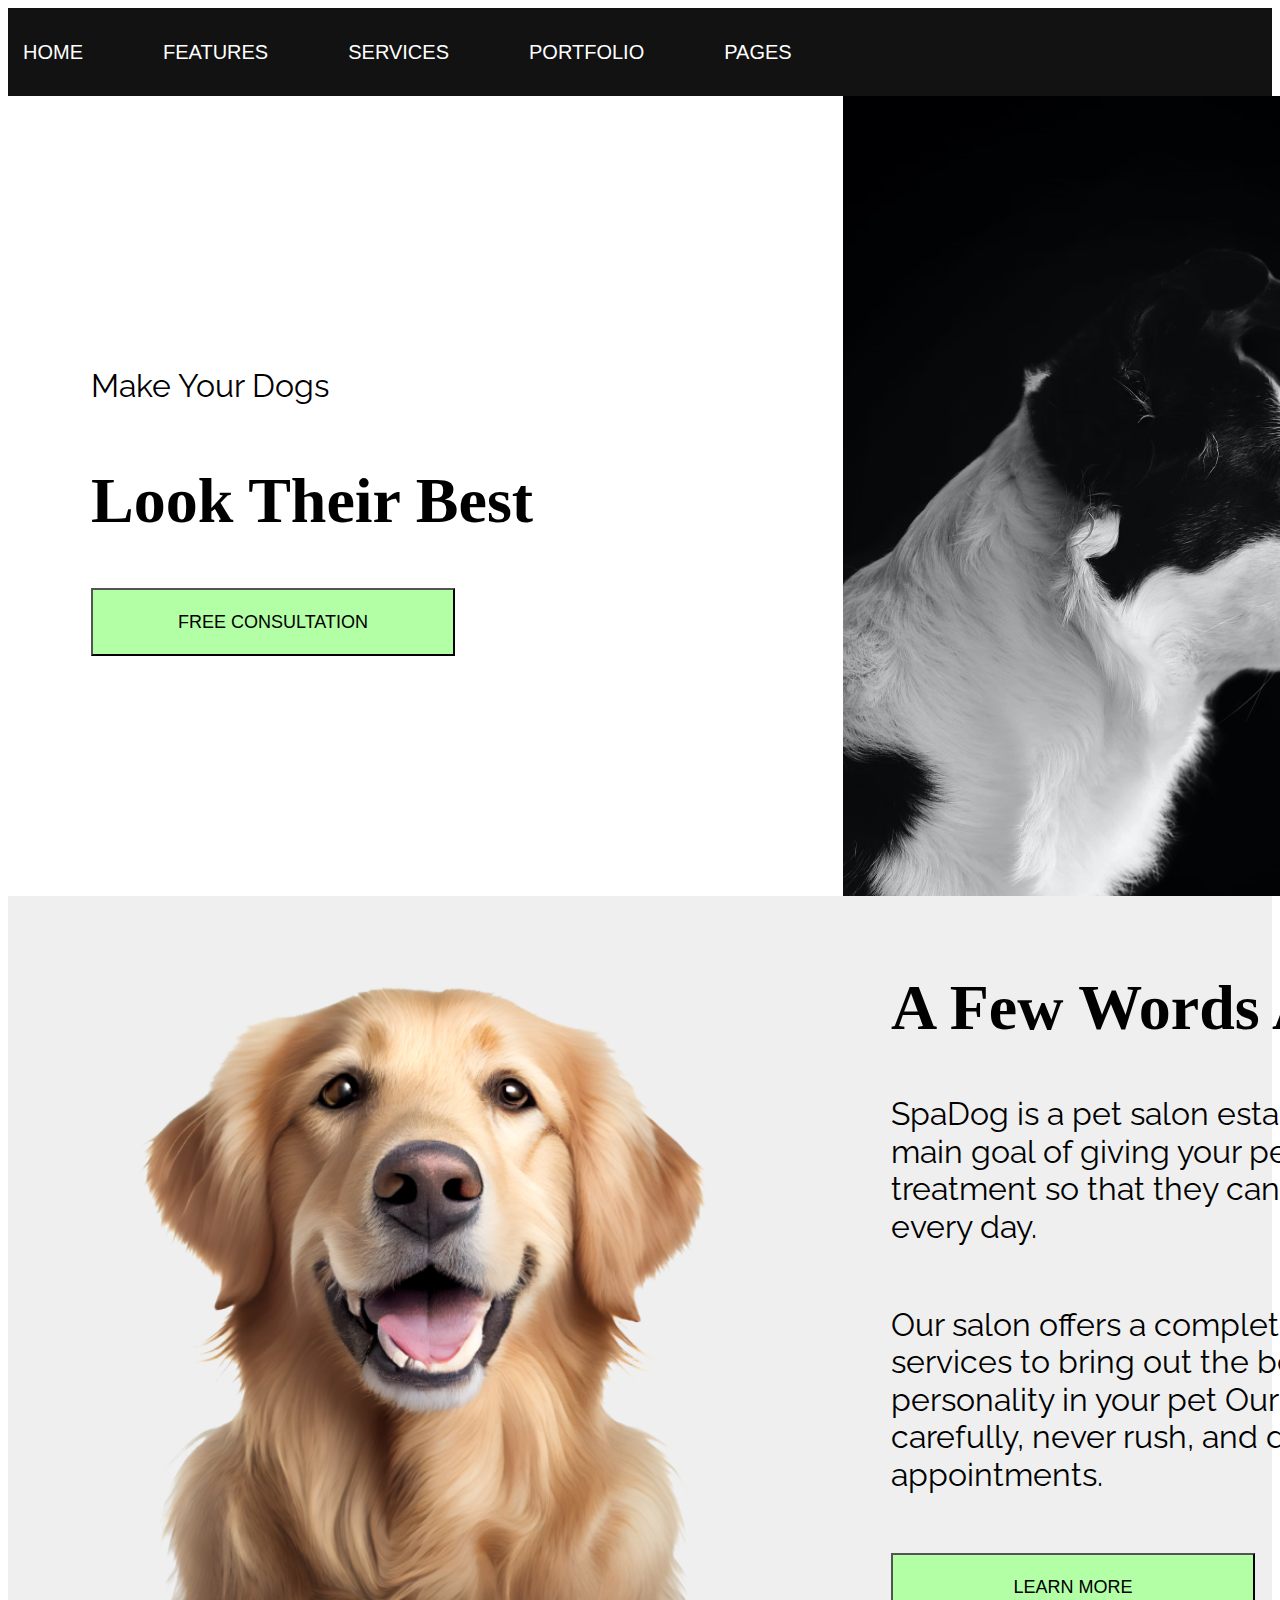
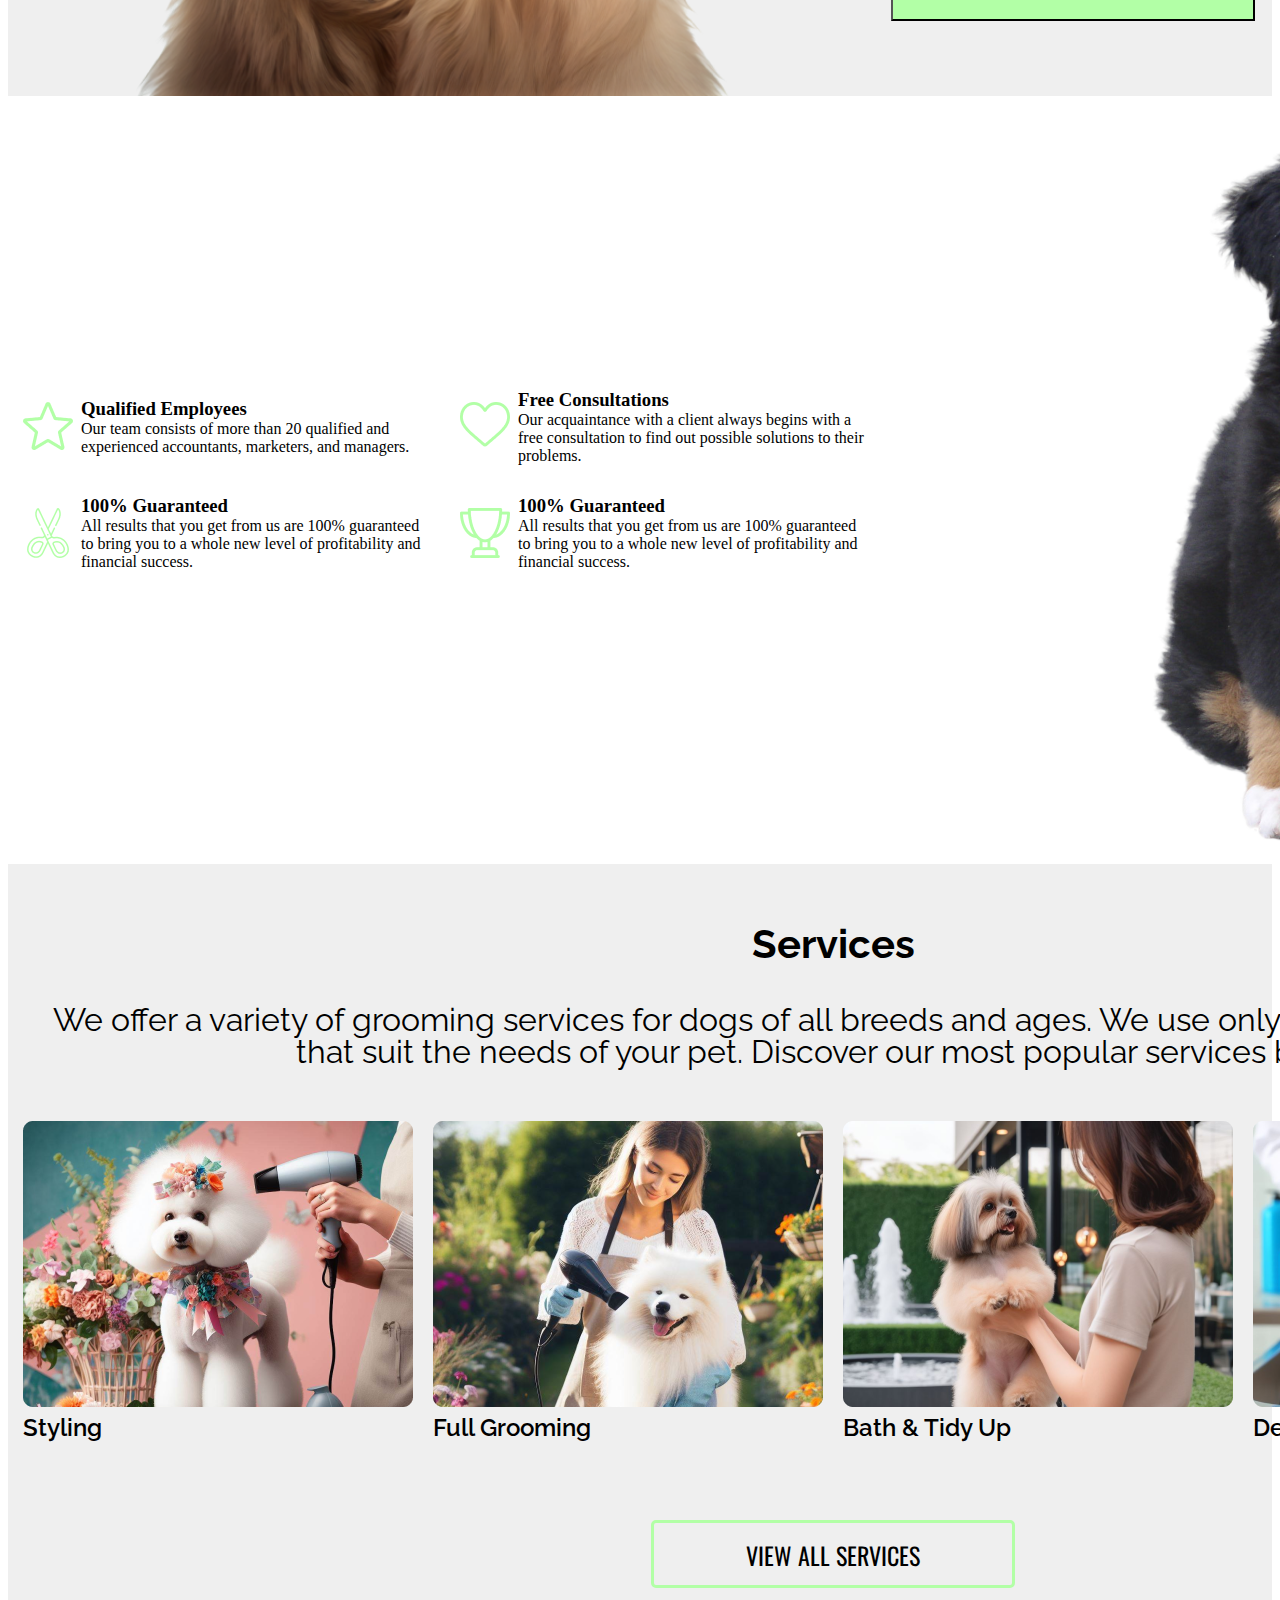
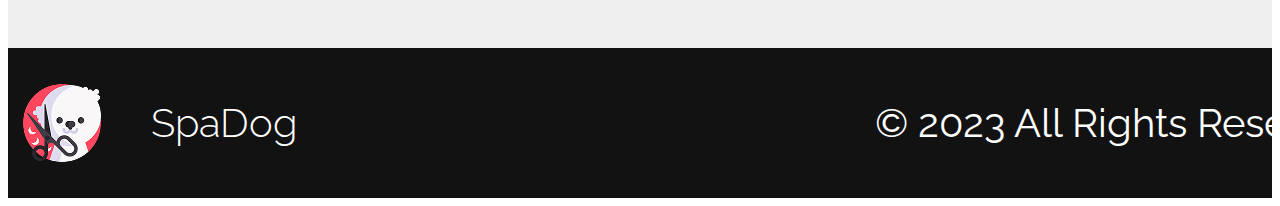
<file: собаки/index.html>
<!DOCTYPE html>
<html lang="en">
<head>
    <meta charset="UTF-8">
    <meta name="viewport" content="width=device-width, initial-scale=1.0">
    <title>Document</title>
    <link rel="stylesheet" href="./style.css">
    <link rel="preconnect" href="https://fonts.googleapis.com">
<link rel="preconnect" href="https://fonts.gstatic.com" crossorigin>
<link href="https://fonts.googleapis.com/css2?family=Inter:ital,opsz,wght@0,14..32,100..900;1,14..32,100..900&family=Oswald:wght@200..700&family=Quicksand:wght@300..700&family=Raleway:ital,wght@0,100..900;1,100..900&display=swap" rel="stylesheet">
</head>
<body>
    <header class="header">
        <div class="container header-container">
            <ul class="header-list">
                <li class="header-item"><a href="" class="header-link">HOME</a></li>
                <li class="header-item"><a href="" class="header-link">FEATURES</a></li>
                <li class="header-item"><a href="" class="header-link">SERVICES</a></li>
                <li class="header-item"><a href="" class="header-link">PORTFOLIO</a></li>
                <li class="header-item"><a href="" class="header-link">PAGES</a></li>
            </ul>
        </div>
    </header>
    <main>
        <section class="hero">
            <div class="container container-hero">
                <div class="hero-wrap">
                    <p class="hero-text">Make Your Dogs</p>
                    <h1 class="hero-title">Look Their Best</h1>
                    <button class="hero-btn">FREE CONSULTATION</button>
                </div>
                <img src="./Rectangle 2.png" alt="" class="hero-img">
            </div>
        </section>
        <section class="hero2">
            <div class="container container-hero">
                <img src="./Group 144.png" alt="" class="hero-img">
                <div class="hero-wrap">
                    <h1 class="hero-title">A Few Words About Us</h1>
                    <p>SpaDog is a pet salon established in 1999 with the main goal of giving your pets the full furry body treatment so that they can look their very best every day.</p>
                    <p>Our salon offers a complete line of fine grooming services to bring out the best of appearance and personality in your pet Our groomers work carefully, never rush, and do not overbook appointments.</p>
                    <button class="hero-btn">LEARN MORE</button>
                </div>
            </div>
        </section>
        <section class=" container adv">
            <div class="container-adv">
                <div class="adv-list">
                        <div class="container-hero">
                            <img src="star 1.png" alt="" class="hero-img-icon">
                            <div>
                                <h3>Qualified Employees</h3>
                                <p>Our team consists of more than 20 qualified and experienced accountants, marketers, and managers.</p>
                            </div>
                        </div>
                        <div class="container-hero">
                            <img src="heart 1.png" alt="" class="hero-img-icon">
                            <div>
                                <h3>Free Consultations</h3>
                                <p>Our acquaintance with a client always begins with a free consultation to find out possible solutions to their problems.</p>
                            </div>
                        </div>
                   
                        <div class="container-hero">
                            <img src="scissors 1.png" alt="" class="hero-img-icon">
                            <div>
                                <h3>100% Guaranteed</h3>
                                <p>All results that you get from us are 100% guaranteed to bring you to a whole new level of profitability and financial success.</p>
                            </div>
                        </div>
                        <div class="container-hero">
                            <img src="trophy 1.png" alt="" class="hero-img-icon">
                            <div>
                                <h3>100% Guaranteed</h3>
                                <p>All results that you get from us are 100% guaranteed to bring you to a whole new level of profitability and financial success.</p>
                            </div>
                        </div>
                    </div>
                </div>
                <img src="image 2.png" alt="" class="hero-img">
            </div>
         </section>
        <section class="service">
            <div class="container">
            
                    <h1 class="service-tittle">Services</h1>
                    <p class="service-text">We offer a variety of grooming services for dogs of all breeds and ages. We use only high- quality products that suit the needs of your pet. Discover our most popular services below.</p>
            
                <div class="service-list">
                    <div>
                        <img src="Rectangle 5 (1).png" alt="">
                        <p>Styling</p>
                    </div>
                    <div>
                        <img src="Rectangle 6 (1).png" alt="">
                        <p>Full Grooming</p>
                    </div>
                    <div>
                        <img src="Rectangle 7 (1).png" alt="">
                        <p>Bath & Tidy Up</p>
                    </div>
                    <div>
                        <img src="Rectangle 8.png" alt="">
                        <p>Deluxe Bath</p>
                    </div>
                </div>
                <button class="hero3-btn">VIEW ALL SERVICES</button>
            </div>
        </section>
    </main>
    <footer class="footer">
        <div class="footer-container">
            <div class="footer-left">
                <img src="./image 3.png" alt="footer logo" class="footer-img">
                <p>SpaDog</p>
            </div>
            <div class="footer-right">
                <p>© 2023 All Rights Reserved. Privacy Policy</p>
            </div>
        </div>
    </footer>
</body>
</html>
</file>
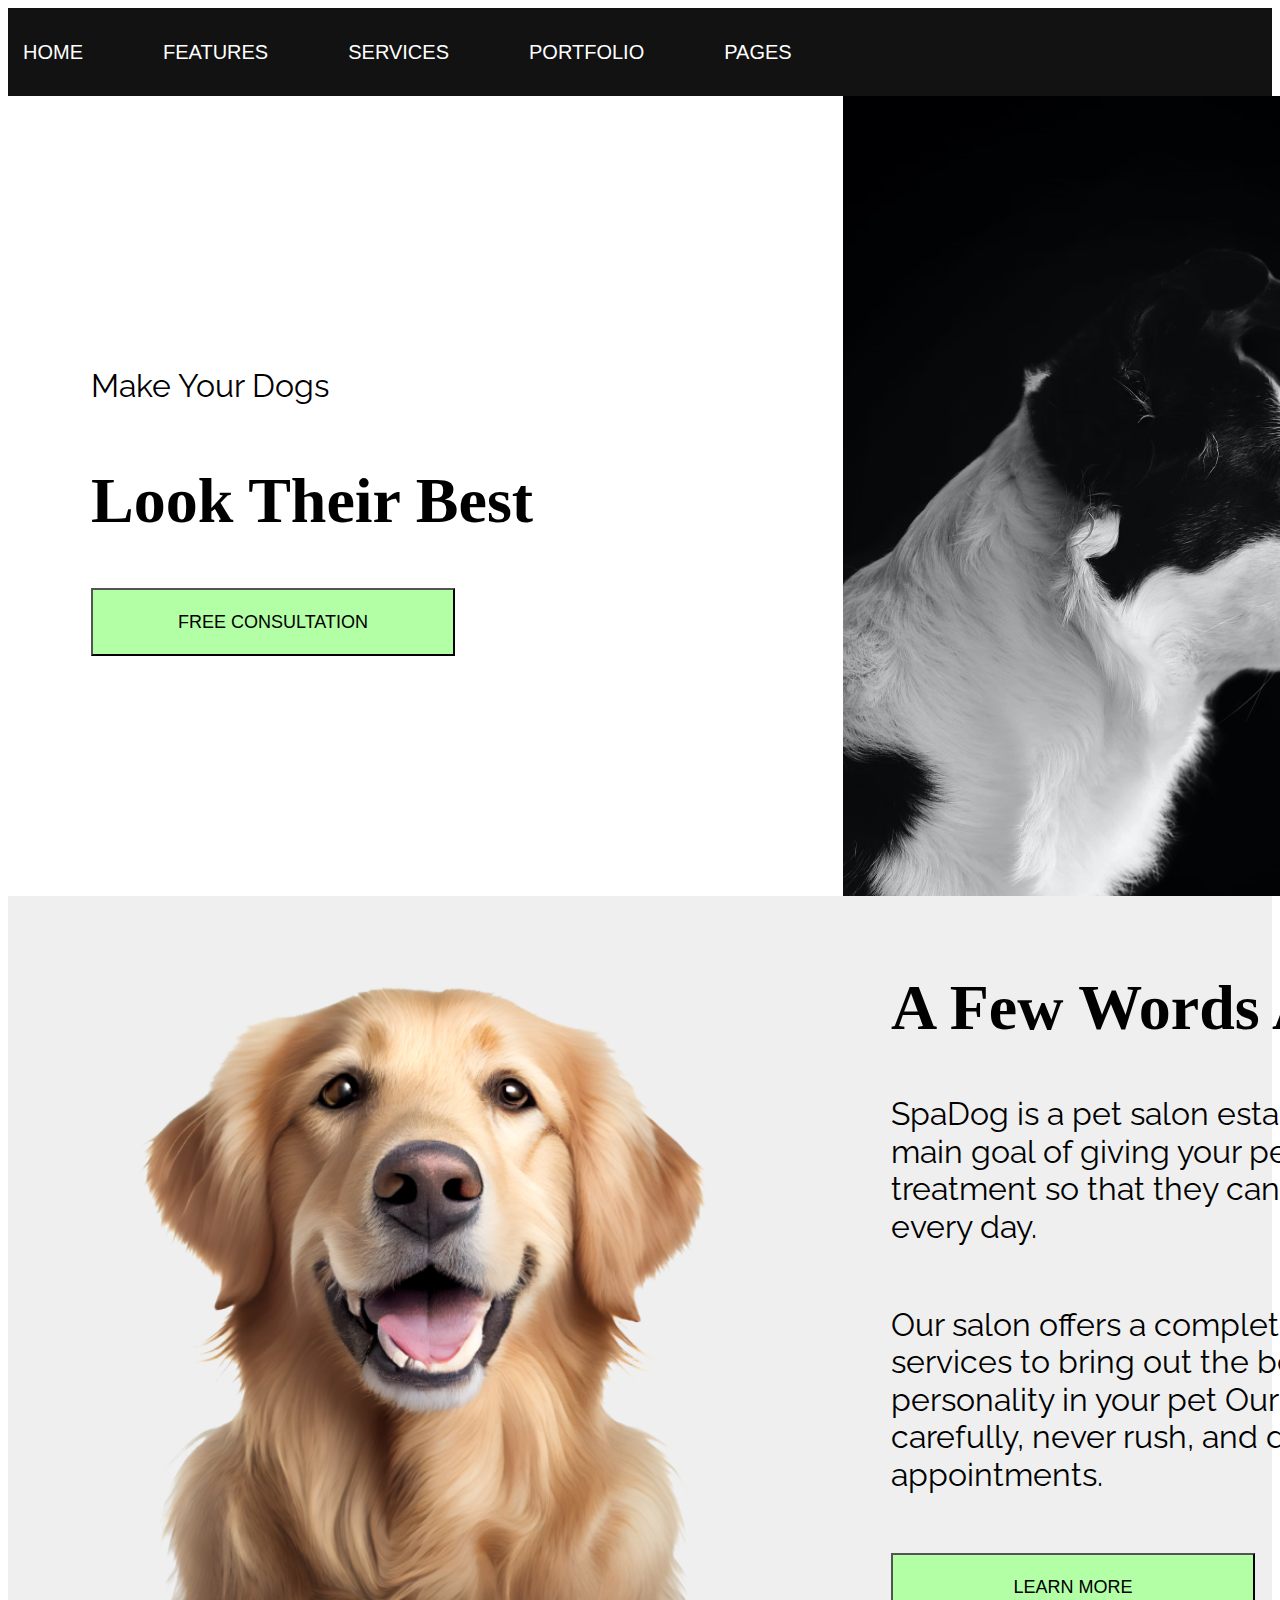
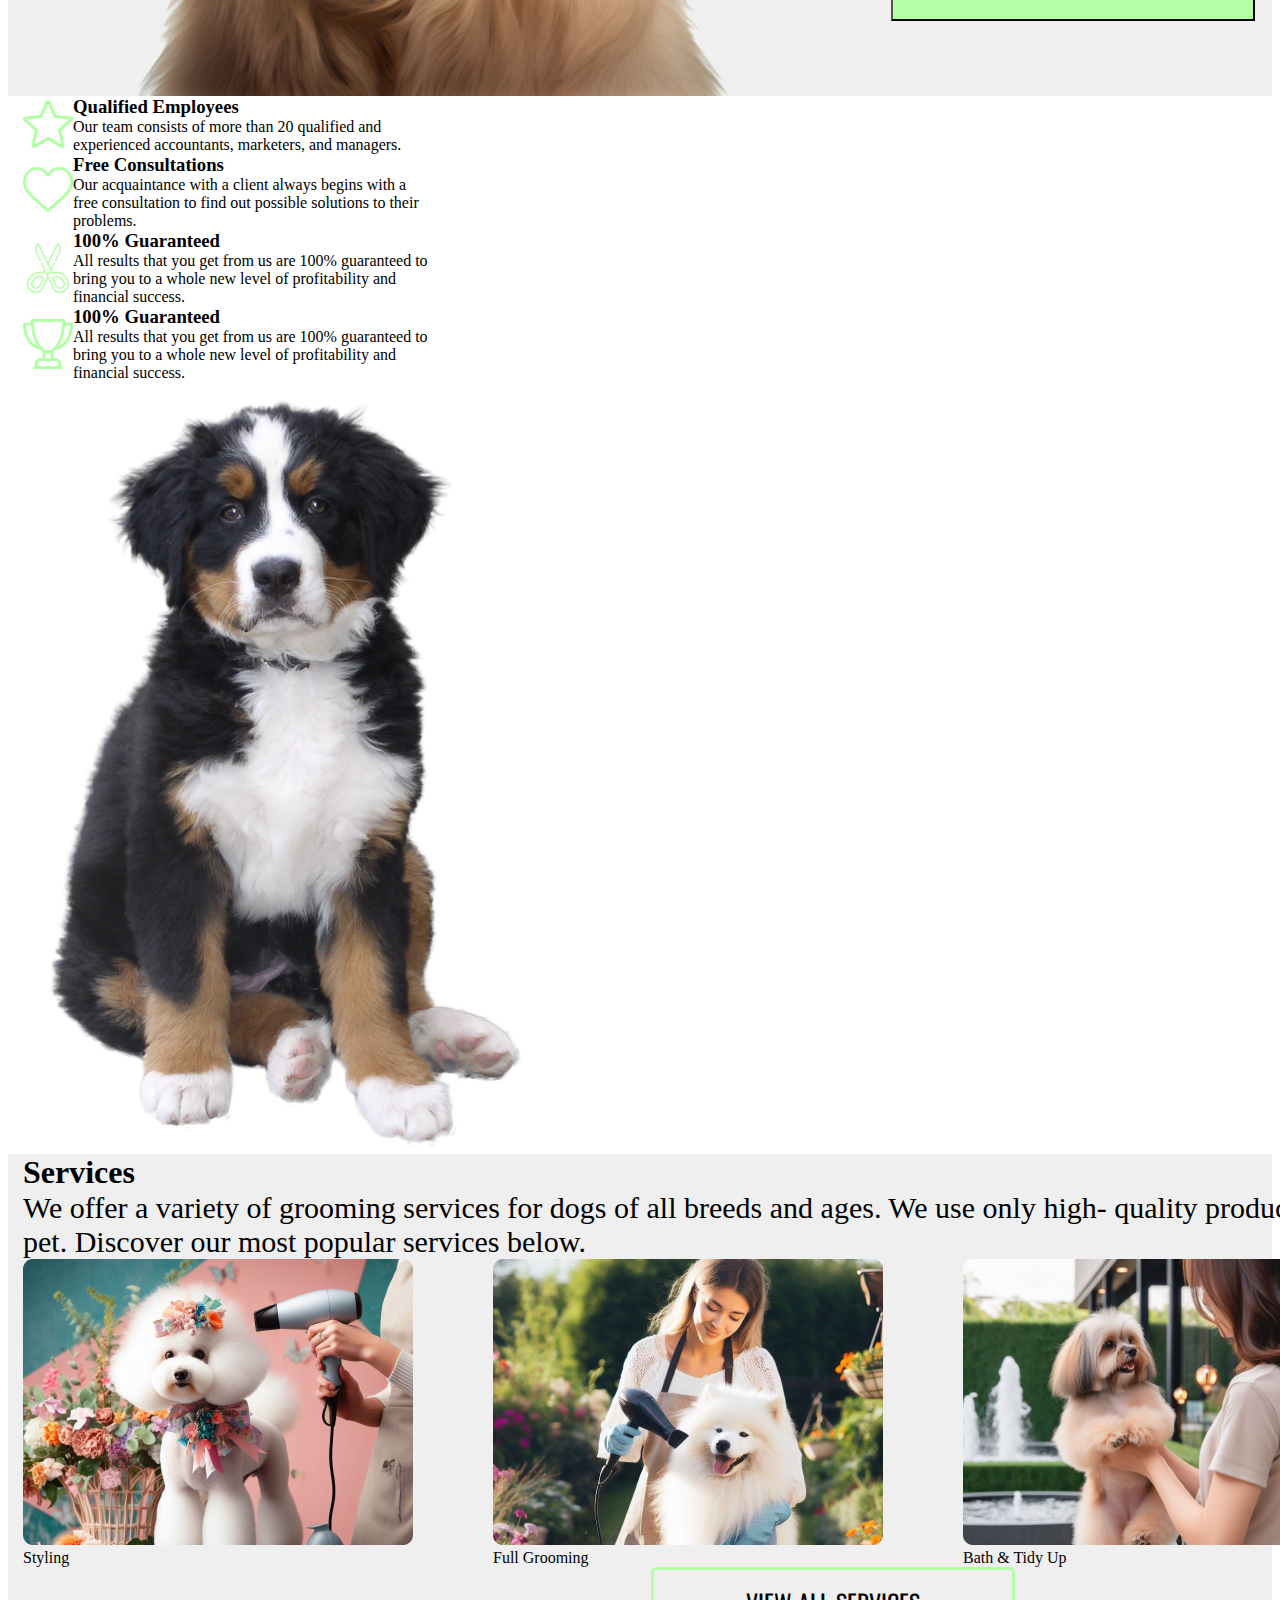
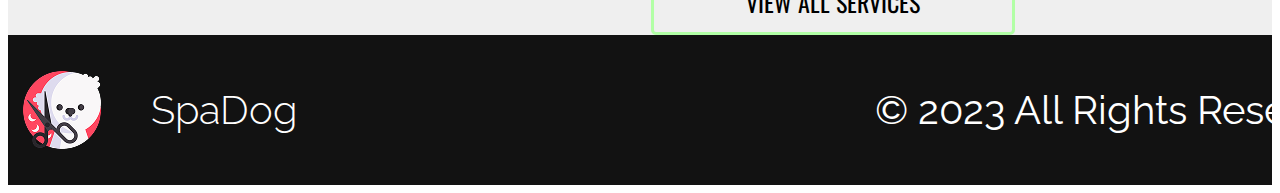
<file: собаки/собаки/index.html>
<!DOCTYPE html>
<html lang="en">
<head>
    <meta charset="UTF-8">
    <meta name="viewport" content="width=device-width, initial-scale=1.0">
    <title>Document</title>
    <link rel="stylesheet" href="./style.css">
    <link rel="preconnect" href="https://fonts.googleapis.com">
<link rel="preconnect" href="https://fonts.gstatic.com" crossorigin>
<link href="https://fonts.googleapis.com/css2?family=Inter:ital,opsz,wght@0,14..32,100..900;1,14..32,100..900&family=Oswald:wght@200..700&family=Quicksand:wght@300..700&family=Raleway:ital,wght@0,100..900;1,100..900&display=swap" rel="stylesheet">
</head>
<body>
    <header class="header">
        <div class="container header-container">
            <ul class="header-list">
                <li class="header-item"><a href="" class="header-link">HOME</a></li>
                <li class="header-item"><a href="" class="header-link">FEATURES</a></li>
                <li class="header-item"><a href="" class="header-link">SERVICES</a></li>
                <li class="header-item"><a href="" class="header-link">PORTFOLIO</a></li>
                <li class="header-item"><a href="" class="header-link">PAGES</a></li>
            </ul>
        </div>
    </header>
    <main>
        <section class="hero">
            <div class="container container-hero">
                <div class="hero-wrap">
                    <p class="hero-text">Make Your Dogs</p>
                    <h1 class="hero-title">Look Their Best</h1>
                    <button class="hero-btn">FREE CONSULTATION</button>
                </div>
                <img src="./Rectangle 2.png" alt="" class="hero-img">
            </div>
        </section>
        <section class="hero2">
            <div class="container container-hero">
                <img src="./Group 144.png" alt="" class="hero-img">
                <div class="hero-wrap">
                    <h1 class="hero-title">A Few Words About Us</h1>
                    <p>SpaDog is a pet salon established in 1999 with the main goal of giving your pets the full furry body treatment so that they can look their very best every day.</p>
                    <p>Our salon offers a complete line of fine grooming services to bring out the best of appearance and personality in your pet Our groomers work carefully, never rush, and do not overbook appointments.</p>
                    <button class="hero-btn">LEARN MORE</button>
                </div>
            </div>
        </section>
        <section class="adv container">
            <div class="container-adv">
                <div class="adv-list">
                        <div class="container-hero">
                            <img src="star 1.png" alt="" class="hero-img-icon">
                            <div>
                                <h3>Qualified Employees</h3>
                                <p>Our team consists of more than 20 qualified and experienced accountants, marketers, and managers.</p>
                            </div>
                        </div>
                        <div class="container-hero">
                            <img src="heart 1.png" alt="" class="hero-img-icon">
                            <div>
                                <h3>Free Consultations</h3>
                                <p>Our acquaintance with a client always begins with a free consultation to find out possible solutions to their problems.</p>
                            </div>
                        </div>
                   
                        <div class="container-hero">
                            <img src="scissors 1.png" alt="" class="hero-img-icon">
                            <div>
                                <h3>100% Guaranteed</h3>
                                <p>All results that you get from us are 100% guaranteed to bring you to a whole new level of profitability and financial success.</p>
                            </div>
                        </div>
                        <div class="container-hero">
                            <img src="trophy 1.png" alt="" class="hero-img-icon">
                            <div>
                                <h3>100% Guaranteed</h3>
                                <p>All results that you get from us are 100% guaranteed to bring you to a whole new level of profitability and financial success.</p>
                            </div>
                        </div>
                    </div>
                </div>
                <img src="image 2.png" alt="" class="hero-img">
            </div>
         </section>
        <section class="hero2">
            <div class="container">
                <div class="">
                    <h1 class="hero3-tittle">Services</h1>
                    <p class="hero3-text">We offer a variety of grooming services for dogs of all breeds and ages. We use only high- quality products that suit the needs of your pet. Discover our most popular services below.</p>
                </div>
                <div class="header-list">
                    <div>
                        <img src="Rectangle 5 (1).png" alt="">
                        <p>Styling</p>
                    </div>
                    <div>
                        <img src="Rectangle 6 (1).png" alt="">
                        <p>Full Grooming</p>
                    </div>
                    <div>
                        <img src="Rectangle 7 (1).png" alt="">
                        <p>Bath & Tidy Up</p>
                    </div>
                    <div>
                        <img src="Rectangle 8.png" alt="">
                        <p>Deluxe Bath</p>
                    </div>
                </div>
                <button class="hero3-btn">VIEW ALL SERVICES</button>
            </div>
        </section>
    </main>
    <footer class="footer">
        <div class="footer-container">
            <div class="footer-left">
                <img src="./image 3.png" alt="footer logo" class="footer-img">
                <p>SpaDog</p>
            </div>
            <div class="footer-right">
                <p>© 2023 All Rights Reserved. Privacy Policy</p>
            </div>
        </div>
    </footer>
</body>
</html>
</file>
<file: собаки/style.css>
*{
    box-sizing: border-box;
}
ul{
    list-style: none;
}
a{
    text-decoration: none;
}
h1,h2,h3,h4,h5,h6,p,ul,li,form,input,button,img{
    margin: 0;
    padding: 0;
}
.ul{
    list-style: none;
    margin: 0;
    padding: 0;
}
.container{
    width: 1650px;
    margin: 0 auto;
    padding: 0 15px;
}

.header{
   
    padding-top: 32px;
    padding-bottom: 32px;
    background-color: #121212;
    color: #fff;
    align-items: center;
}
.header-container{
    display: flex;
    align-items: center;
}
.header-list{
    display: flex;
    gap: 80px;
}
.header-link{
    font-family: "Montserrat", sans-serif;
    font-size: 20px;
    font-weight: 500;
    line-height: 24.38px;
    color: #FFFFFF;
}
.container-adv{
    display: flex;
    gap: 170px;
    align-items: center;
}
.adv-list{
    display: flex;
    flex-wrap: wrap;
    gap: 30px;

}
.adv-list img{
    margin-right: 8px;

}
.container-adv .container-hero{
    width: 407px;
}
.adv{
    display: flex;
    justify-content: space-between;
}
.adv .hero-img{
    width: 517px;
    height: 768px;
}
.hero2{
    background-color: #efefef;
}
.container-hero{
    display: flex;
    justify-content: space-between;
    align-items: center;
}
.hero-wrap{
    padding-left: 68px;
}
.hero-text{
    font-size: 64px;
}
.service{
    background-color: #EFEFEF;
    padding: 60px 0;
}
.service-text{
    font-family: 'Raleway', sans-serif;
    font-weight: 400;
    font-size: 32px;
    line-height: 100%;
    letter-spacing: 0%;
    text-align: center;

    margin-bottom: 53px;
    
}
.hero-title{
    font-size: 64px;
    margin-bottom: 50px;
}
.service-tittle{
    font-family: 'Raleway', sans-serif;
font-weight: 700;
font-size: 40px;
line-height: 100%;
letter-spacing: 0%;
text-transform: capitalize;
text-align: center;

    margin-bottom: 40px;
   
}
.service-list{
    display: flex;
    gap: 20px;
    margin-bottom: 80px;
}
.service-list p{
    font-family: 'Raleway', sans-serif;
    font-weight: 600;
    font-size: 24px;
    line-height: 100%;
    letter-spacing: 0%;
    margin-top: 5px;
    
}
.hero-btn{
    width: 364px;
    height: 68px;
    font-size: large;
    background-color: #B2FFA6;
}
.hero3-btn{
    width: 364px;
    height: 68px;
    font-size: large;
    border-color: #B2FFA6;
    align-items: center;
    margin: 0 auto;
    display: block;
    margin: 0 auto;
    background-color: transparent;
    border: 3px solid #B2FFA6;
    border-radius: 5px;
    padding: 15px 80px;
    font-family: "Oswald",sans-serif;
font-weight: 400;
font-size: 24px;
line-height: 35.57px;
letter-spacing: 6%;
}
.hero-img{
    width: 800px;
    height: 800px;
}
.hero-img-icon{
    width: 50px;
    height: 50px;
}
.hero-wrap p{
    font-family: "Raleway", sans-serif;
font-weight: 400;
font-size: 32px;
line-height: 37.57px;
margin-top: 30px ;
margin-bottom: 60px;
}
.footer-container{
    display: flex;
    margin: 0 auto;
    padding: 0 15px;
    width: 1650px;
}
.footer{
    height: 150;
    background-color: #121212;
    color: #fff;
    padding-top: 36px;
    padding-bottom: 36px;
}
.footer-container{
    display: flex;
    justify-content: space-between;
    align-items: center;
}
.footer-left{
    display: flex;
    gap: 50px;
    align-items: center;
    font-family: "Raleway", sans-serif;
    font-size: 40px;
    font-weight: 300;
    line-height: 46.96px;
}
.footer-right{
    color: #fff;
    font-family: 'Raleway', sans-serif;
    font-size: 40px;
    font-weight: 400;
    line-height: 28.18px;
    align-items: right;
}
.footer-span{
    font-weight: 700;
}
</file>
<file: собаки/собаки/style.css>
*{
    box-sizing: border-box;
}
ul{
    list-style: none;
}
a{
    text-decoration: none;
}
h1,h2,h3,h4,h5,h6,p,ul,li,form,input,button,img{
    margin: 0;
    padding: 0;
}
.ul{
    list-style: none;
    margin: 0;
    padding: 0;
}
.container{
    width: 1650px;
    margin: 0 auto;
    padding: 0 15px;
}

.header{
   
    padding-top: 32px;
    padding-bottom: 32px;
    background-color: #121212;
    color: #fff;
    align-items: center;
}
.header-container{
    display: flex;
    align-items: center;
}
.header-list{
    display: flex;
    gap: 80px;
}
.header-link{
    font-family: "Montserrat", sans-serif;
    font-size: 20px;
    font-weight: 500;
    line-height: 24.38px;
    color: #FFFFFF;
}
.container-adv{
    display: flex;
    gap: 170px;
}
.container-adv .container-hero{
    width: 407px;
}
.adv .hero-img{
    width: 517px;
    height: 768px;
}
.hero2{
    background-color: #efefef;
}
.container-hero{
    display: flex;
    justify-content: space-between;
    align-items: center;
}
.hero-wrap{
    padding-left: 68px;
}
.hero-text{
    font-size: 64px;
}
.hero3-text{
    font-size: 30px;
}
.hero-title{
    font-size: 64px;
    margin-bottom: 50px;
}
.hero3-title{
    width: 879px;
    margin: 60px;
   
}
.hero-btn{
    width: 364px;
    height: 68px;
    font-size: large;
    background-color: #B2FFA6;
}
.hero3-btn{
    width: 364px;
    height: 68px;
    font-size: large;
    border-color: #B2FFA6;
    align-items: center;
    margin: 0 auto;
    display: block;
    margin: 0 auto;
    background-color: transparent;
    border: 3px solid #B2FFA6;
    border-radius: 5px;
    padding: 15px 80px;
    font-family: "Oswald",sans-serif;
font-weight: 400;
font-size: 24px;
line-height: 35.57px;
letter-spacing: 6%;
}
.hero-img{
    width: 800px;
    height: 800px;
}
.hero-img-icon{
    width: 50px;
    height: 50px;
}
.hero-wrap p{
    font-family: "Raleway", sans-serif;
font-weight: 400;
font-size: 32px;
line-height: 37.57px;
margin-top: 30px ;
margin-bottom: 60px;
}
.footer-container{
    display: flex;
    margin: 0 auto;
    padding: 0 15px;
    width: 1650px;
}
.footer{
    height: 150;
    background-color: #121212;
    color: #fff;
    padding-top: 36px;
    padding-bottom: 36px;
}
.footer-container{
    display: flex;
    justify-content: space-between;
    align-items: center;
}
.footer-left{
    display: flex;
    gap: 50px;
    align-items: center;
    font-family: "Raleway", sans-serif;
    font-size: 40px;
    font-weight: 300;
    line-height: 46.96px;
}
.footer-right{
    color: #fff;
    font-family: 'Raleway', sans-serif;
    font-size: 40px;
    font-weight: 400;
    line-height: 28.18px;
    align-items: right;
}
.footer-span{
    font-weight: 700;
}
</file>
